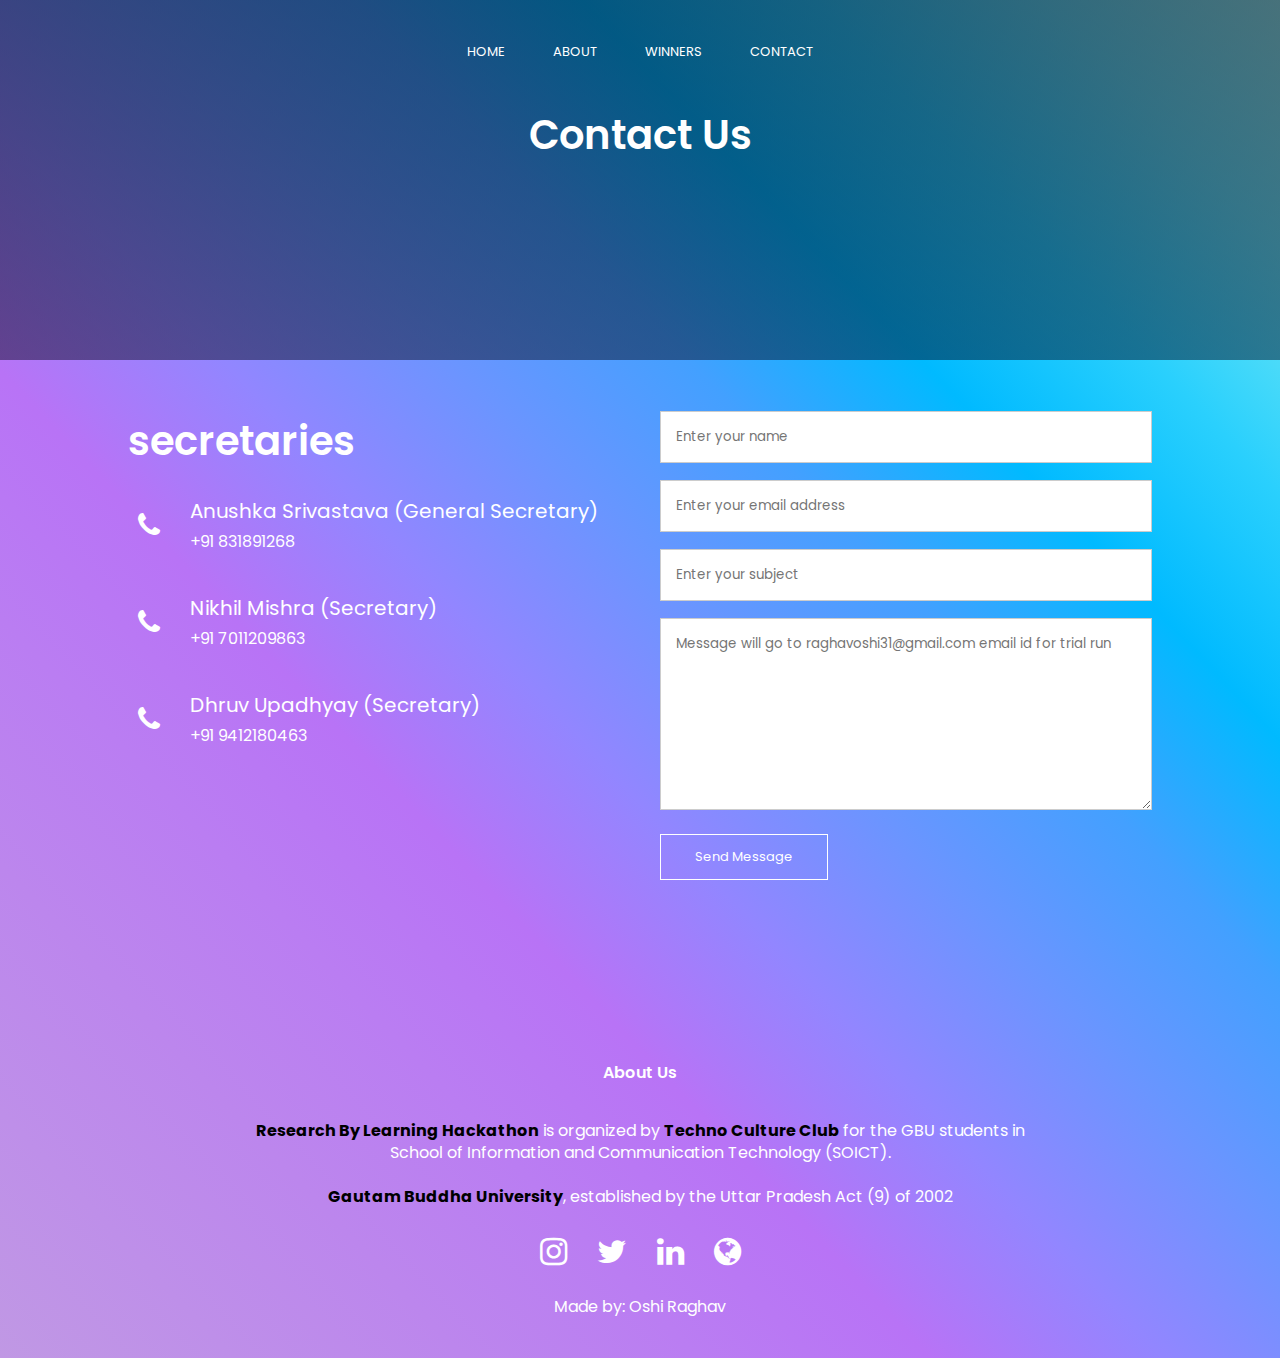
<file: contactus.html>
<!DOCTYPE html>
<html lang="en">
<head>
    <meta charset="UTF-8">
    <meta http-equiv="X-UA-Compatible" content="IE=edge">
    <meta name="viewport" content="width=device-width, initial-scale=1.0">
    <title>Contact Us</title>
    <link rel="stylesheet" href="css/index.css">
    <link rel="preconnect" href="https://fonts.googleapis.com">
<link rel="preconnect" href="https://fonts.gstatic.com" crossorigin>
<link href="https://fonts.googleapis.com/css2?family=Poppins:wght@100;200;300;400;600;700&family=Righteous&display=swap" rel="stylesheet">
<link rel="stylesheet" href="https://stackpath.bootstrapcdn.com/font-awesome/4.7.0/css/font-awesome.min.css">
<link rel="icon" type="image/x-icon" href="/assets/images/favicon.ico">
</head>
<body>
    <section class="sub-header">
        <nav>
            <div class="nav-links" id="navLinks">
                <i class="fa fa-times" onclick="hideMenu()"></i>
                <ul>
                    <li><a href="index.html">HOME</a></li>
                    <li><a href="about.html">ABOUT</a></li>
                    <li><a href="winner.html">WINNERS</a></li>
                    <li><a href="contactus.html">CONTACT</a></li>
                </ul>
            </div>
            <i class="fa fa-bars" onclick="showMenu()"></i>
        </nav>
        <h1>Contact Us</h1>
    </section>

    <!-- ------contact us ---------->
    <section class="contact-us">
        <div class="row">
            <div class="contact-col">
                <h1>secretaries</h1> <br>
                <div>
                     <i class="fa fa-phone"></i>
                     <span>
                         <h5>Anushka Srivastava (General Secretary)</h5>
                         <p>+91 831891268</p>
                     </span>
                </div>
                <div>
                     <i class="fa fa-phone"></i>
                     <span>
                         <h5>Nikhil Mishra (Secretary)</h5>
                         <p>+91 7011209863</p>
                     </span>
                </div>
                <div>
                     <i class="fa fa-phone"></i>
                     <span>
                         <h5>Dhruv Upadhyay (Secretary)</h5>
                         <p>+91  9412180463</p>
                     </span>
                </div>
            </div>
            <div class="contact-col">
                <form action="https://formcarry.com/s/WAIc4ojfIc5" method="POST" accept-charset="UTF-8"> 
                    <input type="text" name="name" placeholder="Enter your name" required>
                    <input type="email" name="email" placeholder="Enter your email address" required>
                    <input type="text" name="subject" placeholder="Enter your subject" required>
                    <textarea rows="8" name="message" placeholder="Message will go to raghavoshi31@gmail.com email id for trial run" required></textarea>
                    <button type="submit" class="hero-btn red-btn">Send Message</button>
                </form>
            </div>
        </div>
    </section>

<!-- --------footer--------- -->
<section class="footer">
    <h4>About Us</h4>
    <p><span>Research By Learning Hackathon</span> is organized by <span>Techno Culture Club</span> for the GBU students in <br>
         School of Information and Communication Technology (SOICT). <br><br>
        <span>Gautam Buddha University</span>, established by the Uttar Pradesh Act (9) of 2002  </p>
    <div class="icons">
       <a href="https://www.instagram.com/techno.club_gbu/"><i class="fa fa-instagram fa-2x" aria-hidden="true"></i></a>
        <i class="fa fa-twitter fa-2x" aria-hidden="true"></i>
        <a href="https://www.linkedin.com/company/techno-club-gbu/mycompany/"> <i class="fa fa-linkedin fa-2x" aria-hidden="true"></i></a>
        <a href="https://www.gbu.ac.in/"><i class="fa fa-globe fa-2x" aria-hidden="true"></i> </a>
    </div>
    <p>Made by: Oshi Raghav</p>
</section>
<!-- ---------------javascript for toggle menu ----------------->
    <script>
        var navLinks = document.getElementById("navLinks");
        function showMenu(){
            navLinks.style.right = "0";
        }
        function hideMenu(){
            navLinks.style.right = "-200px";
        }
    </script>
</body>
</html>
</file>
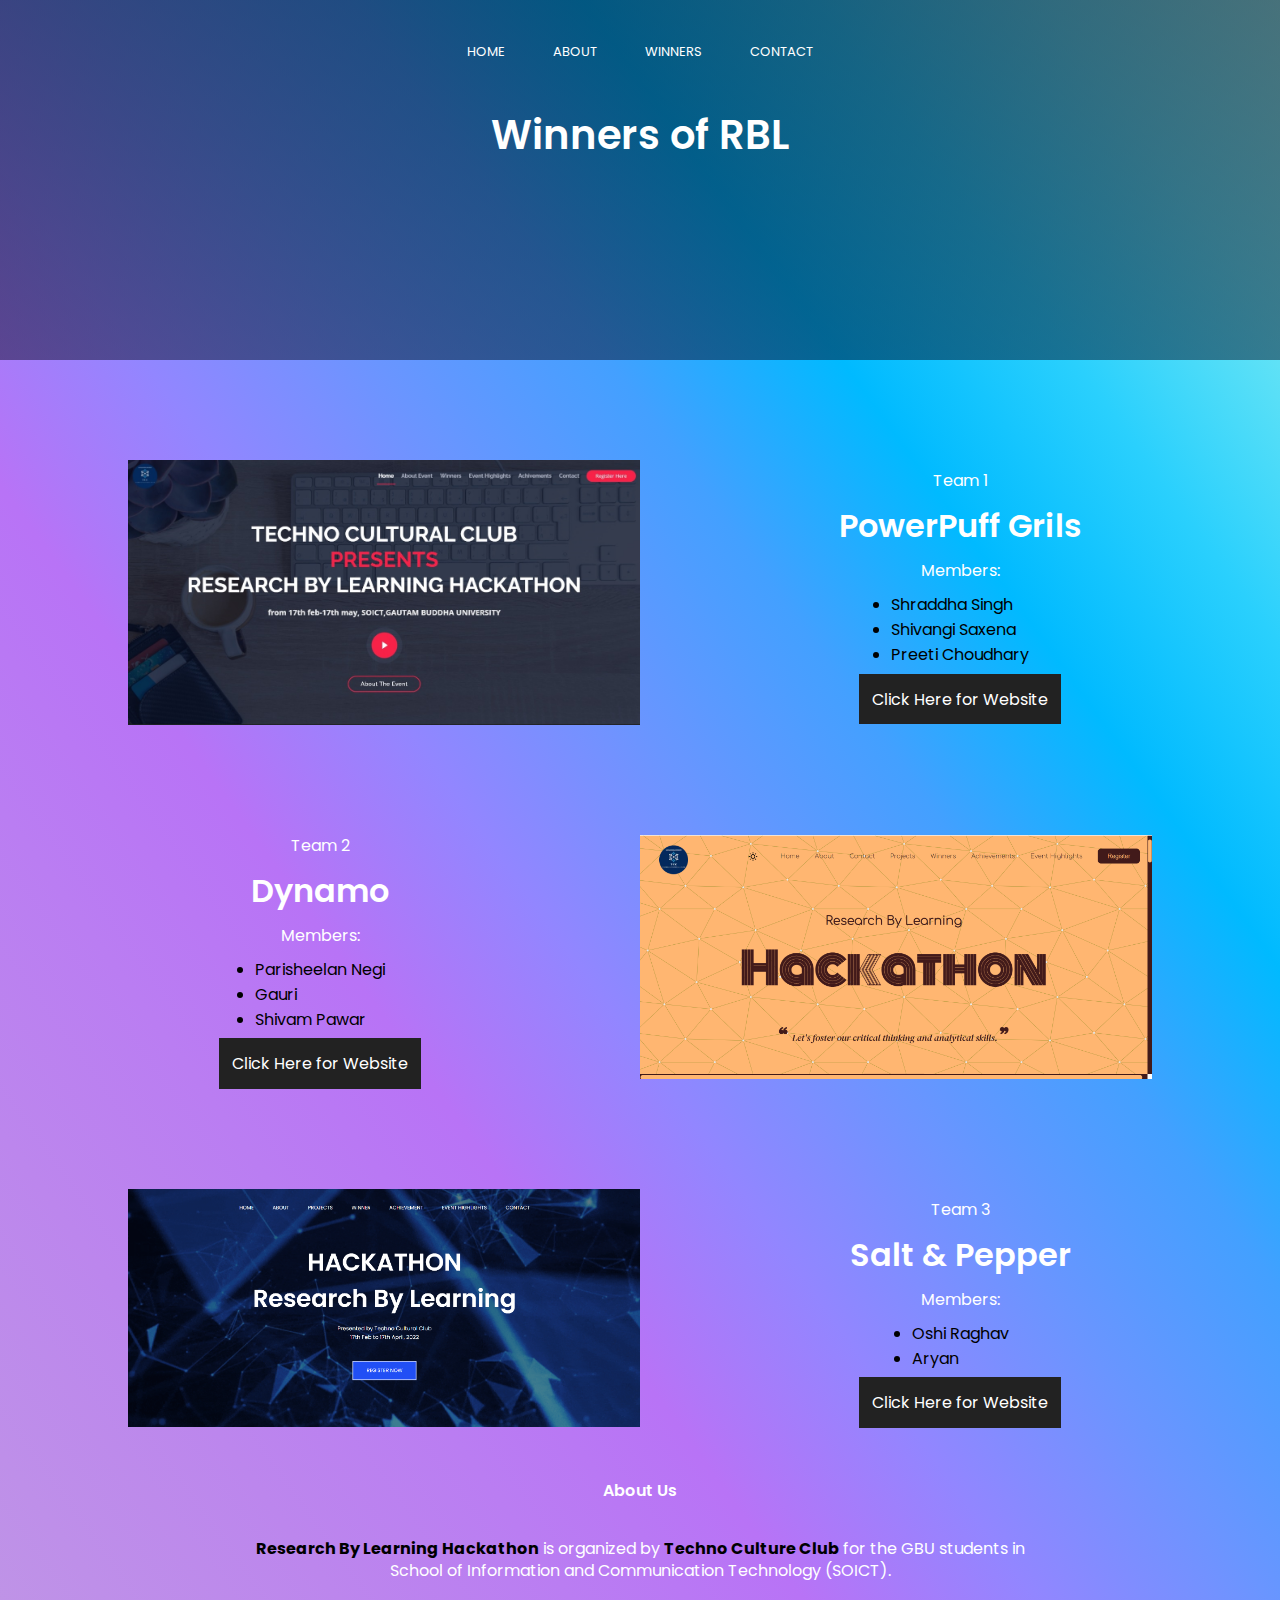
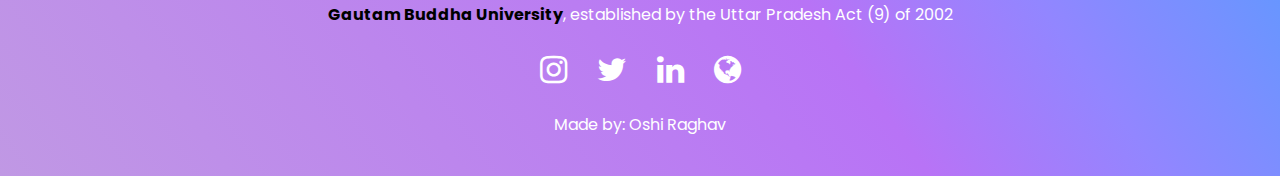
<file: winner.html>
<!DOCTYPE html>
<html lang="en">
<head>
    <meta charset="UTF-8">
    <meta http-equiv="X-UA-Compatible" content="IE=edge">
    <meta name="viewport" content="width=device-width, initial-scale=1.0">
    <title>Winners</title>
    <link rel="stylesheet" href="css/index.css">
    <link rel="preconnect" href="https://fonts.googleapis.com">
<link rel="preconnect" href="https://fonts.gstatic.com" crossorigin>
<link href="https://fonts.googleapis.com/css2?family=Poppins:wght@100;200;300;400;600;700&family=Righteous&display=swap" rel="stylesheet">
<link rel="stylesheet" href="https://stackpath.bootstrapcdn.com/font-awesome/4.7.0/css/font-awesome.min.css">
<link rel="icon" type="image/x-icon" href="/assets/images/favicon.ico">
</head>
<body>
    <section class="sub-header">
        <nav>
            <div class="nav-links" id="navLinks">
                <i class="fa fa-times" onclick="hideMenu()"></i>
                <ul>
                    <li><a href="index.html">HOME</a></li>
                    <li><a href="about.html">ABOUT</a></li>
                    <li><a href="winner.html">WINNERS</a></li>
                    <li><a href="contactus.html">CONTACT</a></li>
                </ul>
            </div>
            <i class="fa fa-bars" onclick="showMenu()"></i>
        </nav>
        <h1>Winners of RBL</h1>
    </section>
    <!-- --------------main------------- -->
    <section id="winner">
        <div class="winner1">
            <div class="win-left">
               <img src="./assets/images/1win.jpeg" alt="just a friendly image">
            </div>
            <div class="win-right">
                <p>Team 1</p>
                <h1>PowerPuff Grils</h1>
                <p>Members:</p>
                <ul>
                    <li>Shraddha Singh</li>
                    <li>Shivangi Saxena</li>
                    <li>Preeti Choudhary</li>
                </ul>
                <a id="website" href="https://gregarious-faloodeh-577492.netlify.app/index.html" target="_blank">Click Here for Website</a>
            </div>
        </div>
        <div class="winner2">
            <div class="win2-left">
                <p>Team 2</p>
                <h1>Dynamo</h1>
                <p>Members:</p>
                <ul>
                    <li>Parisheelan Negi</li>
                    <li>Gauri</li>
                    <li>Shivam Pawar</li>
                </ul>
                <a id="website" href="https://researchbylearning.netlify.app/" target="_blank">Click Here for Website</a>
            </div>
            <div class="win2-right">
               <img src="./assets/images/2win.png" alt="just a friendly image">
            </div>
        </div>
        <div class="winner3">
            <div class="win3-left">
               <img src="./assets/images/3win.png" alt="just a friendly image">
            </div>
            <div class="win3-right">
                <p>Team 3</p>
                <h1>Salt & Pepper</h1>
                <p>Members:</p>
                <ul>
                    <li>Oshi Raghav</li>
                    <li>Aryan</li>
                </ul>
                <a id="website" href="https://creators-rblh-sap.netlify.app/index.html" target="_blank">Click Here for Website</a>
            </div>
        </div>
</section>

    <!-- --------footer--------- -->
<section class="footer">
    <h4>About Us</h4>
    <p><span>Research By Learning Hackathon</span> is organized by <span>Techno Culture Club</span> for the GBU students in <br>
         School of Information and Communication Technology (SOICT). <br><br>
        <span>Gautam Buddha University</span>, established by the Uttar Pradesh Act (9) of 2002  </p>
    <div class="icons">
       <a href="https://www.instagram.com/techno.club_gbu/"><i class="fa fa-instagram fa-2x" aria-hidden="true"></i></a>
        <i class="fa fa-twitter fa-2x" aria-hidden="true"></i>
        <a href="https://www.linkedin.com/company/techno-club-gbu/mycompany/"> <i class="fa fa-linkedin fa-2x" aria-hidden="true"></i></a>
        <a href="https://www.gbu.ac.in/"><i class="fa fa-globe fa-2x" aria-hidden="true"></i> </a>
    </div>
    <p>Made by: Oshi Raghav</p>
</section>
<!-- ---------------javascript for toggle menu ----------------->
    <script>
        var navLinks = document.getElementById("navLinks");
        function showMenu(){
            navLinks.style.right = "0";
        }
        
        function hideMenu(){
            navLinks.style.right = "-200px";
        }

    </script>
</body>
</html>
</file>
<file: css/index.css>
*{
    margin: 0;
    padding: 0;
    font-family: 'poppins', sans-serif;
}
body{
    background-image: linear-gradient(to right top, #c098e4, #be8fe9, #bc86ed, #ba7df2, #b873f6, #9286ff, #6a95ff, #43a0ff, #00baff, #2ad0fd, #67e4f5, #9bf5ef);
}
/* -----home page styling-------- */
.header{
    min-height: 100vh;
    width: 100%;
    background: linear-gradient(rgba(4, 30, 29, 0.544),rgba(15, 4, 30, 0.63)),url(https://media.giphy.com/media/xUPGcLzR1mUpYMdIJi/giphy.gif);
    background-repeat: no-repeat;
    background-position: bottom;
    background-size: cover;
    position: relative;
}
nav{
    display: flex;
    padding: 2%;
    justify-content: center;
    align-items: center;
}
.nav-links{
    flex: 1;
    text-align: center;
}
.nav-links ul li{
    list-style: none;
    display: inline-block;
    padding: 12px 22px;
    position: relative;
}
.nav-links ul li a{
    color: #fff;
    text-decoration: none;
    font-size: 13px;
}
.nav-links ul li a:hover{
    font-size: 1.2rem;
    transition: all 0.5s ease;
}
.text-box{
    width: 90%;
    color: #fff;
    position: absolute;
    top: 50%;
    left: 50%;
    transform: translate(-50%,-50%);
    text-align: center;
}
.text-box h1{
    font-size: 62px;
}
.text-box p{
    margin: 10px 0 40px;
    font-size: 14px;
    color: #fff;
}
.hero-btn{
    display: inline-block;
    text-decoration: none;
    color: #fff;
    border: 1px solid #fff;
    padding: 12px 34px;
    font-size: 13px;
    background: transparent;
    position: relative;
    cursor: pointer;
}
.hero-btn{
    display: inline-block;
    text-decoration: none;
    color: #fff;
    border: 1px solid #fff;
    padding: 12px 34px;
    font-size: 13px;
    background: transparent;
    position: relative;
    cursor: pointer;
}
.hero-btn:hover{
    border: 2px solid white;
    background: #2fb0df;
    transition: 1s;
}
nav .fa{
    display: none;
}
@media(max-width: 700px){
    .text-box h1{
        font-size: 20px;
    }
    .nav-links ul li{
        display: block;
    }
    .nav-links{
        position: fixed;
        background: #2fb0df;
        height: 100vh;
        width: 200px;
        top: 0;
        right: -200px;
        text-align: left;
        z-index: 2;
        transition: 1s;
    }
    nav .fa{
        display: block;
        color: white;
        margin: 10px;
        position: absolute;
        top: 0;
        right: 0;
        font-size: 22px;
        cursor: pointer;
    }
    
    .nav-links ul{
        padding: 30px;
    }
}
/* -------- Participation deatils styling----- */
.course{
    width: 80%;
    margin: auto;
    text-align: center;
    padding-top: 80px;
}
.round{
    text-align: justify;
}
h1{
    font-size: 40px;
    font-weight: 600;
    color: #fff;
}
p{
    color: white;
    font-size: 300;
    line-height: 22px;
    padding: 10px;
}
.course-col p{
    color: #222;
}
.course-col a{
   background-color: #062856;
   color: #f0f0f0;
   padding: 2%;
   border-radius: 10px;
   text-decoration: none;
   margin-top: 20px;
}
.course-col a:hover{
  color: rgb(255, 255, 255);
}
.row{
    margin-top: 5%;
    display: flex;
    justify-content: space-between;
    margin-bottom: 100px;
}
.course-col{
    flex-basis: 31%;
    background: #fff;
    border-radius: 10px;
    margin-bottom: 5%;
    padding: 20px 12px;
    box-sizing: border-box;
    transition: 0.5s;
}
h3{
    text-align: center;
    font-weight: 600;
    margin: 10px 0px;
}
.course-col:hover{
    box-shadow: rgba(244, 236, 255, 0.985) 0px 54px 55px, rgba(134, 165, 237, 0.12) 0px -12px 30px, rgb(169, 104, 248) 0px 4px 6px, rgba(190, 182, 234, 0.784) 0px 12px 13px, rgb(27, 216, 250) 0px -3px 5px;
}
@media(max-width: 700px){
    .row{
        flex-direction: column;
    }

}
/* -------- Phases in hackathon styling------ */
.campus{
    width: 80%;
    margin: auto;
    text-align: center;
    padding-top: 50px;
}
.row1{
    justify-content: center !important;
    align-items: center !important;
    display: flex !important;
    margin-top: 5%;
    display: flex;
    justify-content: space-between;
}
.campus-col{
    flex-basis: 32%;
    border-radius: 10px;
    margin-bottom: 30px;
    text-align: justify;
    position: relative;
    overflow: hidden;
}
.campus-col img{
    width: 100%;
    height: 100%;
    object-fit: fill;
    display: block;
    
}
.layer{
    background: transparent;
    height: 100%;
    width: 100%;
    position: absolute;
    padding-top: 15%;
    top: 0;
    left: 0;
}
/* ---------facilities-------- */
.facilities{
    width: 50%;
    margin: auto;
    text-align: center;
    padding-top: 50px;
}
.facilities-col{
    width: 100%;
    padding-left: 5%;
    padding-right: 5%;
    border-radius: 10px;
    text-align: left;
    margin-bottom: 5%;
}
.facilities-col a{
    color: white;
}
.facilities-col a:hover{
    font-size: 20px;
    transition: all 0.3s ease;
}
.facilities-col img{
    width: 100%;
    border-radius: 10px;
}
.facilities-col p{
    padding: 0;
    text-align: center;
    justify-content: center;
}
.facilities-col h3{
    margin-top: 16px;
    margin-bottom: 15px;
    text-align: left;
    color: aliceblue;
    text-align: center;
    justify-content: center;
}

.facilities1{
    width: 85%;
    margin: auto;
    text-align: center;
    padding-top: 50px;
}
.facilities-col1{
    width: 85%;
    padding: 1%;
    border-radius: 10px;
    text-align: left;
    margin-bottom: 5%;
}
@media (max-width: 700px) {
    .facilities-col1{
        padding-left: 20%;
        width: 60%;
    }
    .facilities{
        margin-right: 30%;
    }
}
.facilities-col1 a{
    color: white;
    }
.facilities-col1 a:hover{
    font-size: 20px;
    transition: all 0.3s ease;
}
.facilities-col1 img{
    width: 90%;
    height: 80%;
    border-radius: 10px;
}
.facilities-col1 p{
    padding: 0;
    text-align: center;
    justify-content: center;
}
.facilities-col1 h3{
    margin-top: 16px;
    margin-bottom: 15px;
    text-align: left;
    color: aliceblue;
    text-align: center;
    justify-content: center;
}
/* ------- testimonials------- */
.testimonials{
    width: 80%;
    padding-top: 50px;
    text-align: center;
    margin: auto;
}
.testimonial-col{
    flex-basis: 40%;
    border-radius: 10px;
    margin-bottom: 5%;
    text-align: left;
    background: #fff3f3;
    padding: 25px;
    cursor: pointer;
   
}
.testimonial-col img{
    height: 80px;
    width: 80px;
    object-fit: cover;
    margin-left: 5px;
    margin-right: 5px;
    border-radius: 50%;
}
.testimonial-col p{
    padding: 0;
    color: #222;
}
.testimonial-col h3{
    margin-top: 15px;
    text-align: left;
} 
.testimonial-col .fa{
    color: #f44336;
}
@media(max-width: 700px){
    .testimonial-col img{
        margin-left: 0px;
        margin-right: 15px;
    }
}

/* -------call to action------- */
.cta{
    margin: 100px auto;
    width: 80%;
    background: linear-gradient(rgba(4, 9, 30, 0.558),rgba(4, 9, 30, 0.472)),url(https://media.giphy.com/media/xUPGcLzR1mUpYMdIJi/giphy.gif);
    background-position: center;
    background-size: cover;
    border-radius: 10px;
    text-align: center;
    padding: 100px 0;
}
.cta h1{
    color: #fff ;
    margin-bottom: 40px;
    padding: 0;
}

@media(max-width: 700px){
    .cta h1{
        font-size: 24px;
    }
}

/* ---------footer----------- */
.footer{
    width: 100%;
    text-align: center;
    padding: 30px 0;
}
.footer span{
    font-weight: bold;
    color: rgb(0, 0, 0);
}
.footer h4{
    margin-bottom: 25px;
    margin-top: 20px;
    font-weight: 600;
    color: white;
}
.icons .fa{
    color: white;
    margin: 0 13px;
    cursor: pointer;
    padding: 18px 0;
}
.icons .fa:hover{
    color: #01022abe;
}

/* -------about us page------- */
.sub-header{
    height: 40vh;
    width: 100%;
    background: linear-gradient(rgba(4, 9, 30, 0.558),rgba(4, 9, 30, 0.472)),url(https://media.giphy.com/media/xUPGcLzR1mUpYMdIJi/giphy.gif);
    background-position: center;
    background-size: cover;
    text-align: center;
    color: #fff;
}
.sub-header h1{
    margin-top: 5px;
}
.about-us{
    width: 80%;
    margin: auto;
    padding-top: 20px;
}
.about-col{
    flex-basis: 48%;
}
.about-col a{
    align-items: left;
    justify-items: left;
    background-color: #062856;
    color: #f0f0f0;
    padding: 2%;
    margin-top: 15px;
    margin: 10px;
    border-radius: 10px;
    text-decoration: none;
}
.about-col a:hover{
    color: rgb(210, 205, 205);
}
#about-para{
    margin-top: 1%;
}
.about-col img{
    width: 80%;
    height: 90%;
    margin-left: 50px;
}
.about-col h1{
    padding-top: 0;
    text-align: left;
    margin-left: 2%;
    justify-content: left;
}
.about-us li{
    color: white;
}
.perks h1{
    justify-content: left;
    text-align: left;
    margin-top: 9%;
}
.perks{
    margin-bottom: 9%;
    width: 100%;
}
.perk-right{
    display: flex;
    align-items: center;
}
.perk-right img{
    width: 80%;
    height: 60%;
}
@media(max-width: 700px){
    .rowy {
    display: flex;
    flex-direction: column-reverse;
    }
    .perk-right img{
        width: 50%;
        height: 50%;
        padding-left: 20%;
    }
}
.theme h1{
    padding-top: 0;
    width: 100%;
    display: flex;
    text-align: center;
    justify-content: center;
}
.theme{
    width: 50%;
    height: 100%;
    margin-left: 10%;
    border-radius: 5%;
    padding: 3%;
    padding-bottom: 5%;
    background-color: rgba(166, 176, 241, 0.44);

}
.row-2{
    display: flex;
    width: 100%;
    margin: 3% 1%;
}
.rules{
    padding-left: 5%;
}
@media(max-width: 700px){
    .row-2{
        display: flex;
        flex-direction: column-reverse;
    }
    .rules{
        margin-bottom: 50px;
        margin-right: 100px;
        width: 100%;
        padding: 5%;
    }
    .theme{
        margin-bottom: 50px;
        width: 100%;
        padding: 5%;
        margin-left: 0%;
    }
    .rowy{
        display: flex;
        flex-direction: column;
    }
}
/* ----contact us----- */
.location iframe{
    width: 100%;
}
.contact-us{
    width: 80%;
    margin: auto;
}
.contact-col{
    flex-basis: 48%;
    margin-bottom: 30px;
}
.contact-col div{
    display: flex;
    align-items: center;
    margin-bottom: 40px;
}
.contact-col div .fa{
    font-size: 28px;
    color: white;
    margin: 10px;
    margin-right: 30px;
}
.contact-col div p{
    padding: 0;
}
.contact-col div h5{
    font-size: 20px;
    margin-bottom: 5px;
    color: white;
    font-weight: 400;
}
.contact-col input, .contact-col textarea{
    width: 100%;
    padding: 15px;
    margin-bottom: 17px;
    outline: none;
    border: 1px solid #ccc;
    box-sizing:border-box ;
}
.head{
    display: flex;
    width: 100%;
    align-items: center;
    justify-content: center;
    margin: 10% 0%;
}
.winner{
    height: 100vh;
    width: 100%;
    display: flex;
    flex-direction: column;
    align-items: center;
    justify-content: center;
}
.winner1{
    padding-top: 100px;
    height: 100%;
    width: 100%;
    display: flex;
    align-items: center;
    justify-content: center;
}
.win-left{
    height: 100%;
    width: 50%;
    display: flex;
    align-items: center;
    justify-content: flex-end;
}
.win-left img{
    height: 80%;
    width: 80%;
    object-fit: contain;
    cursor: pointer;
}
.win-right{
    height: 100%;
    width: 50%;
    display: flex;
    flex-direction: column;
    align-items: center;
    justify-content: center;
}
.win-right h1{
    font-size: 2rem;
}

/* winner 2 */
.winner2{
    padding-top: 100px;
    height: 100%;
    width: 100%;
    display: flex;
    align-items: center;
    justify-content: center;
}
.win2-right{
    height: 100%;
    width: 50%;
    display: flex;
    align-items: center;
    justify-content: flex-start;
}
.win2-right img{
    height: 80%;
    width: 80%;
    object-fit: contain;
    cursor: pointer;
}
.win2-left{
    height: 100%;
    width: 50%;
    display: flex;
    flex-direction: column;
    align-items: center;
    justify-content: center;
}
.win2-left h1{
    font-size: 2rem;
}

/* winner 3 */
.winner3{
    padding-top: 100px;
    height: 100%;
    width: 100%;
    display: flex;
    align-items: center;
    justify-content: center;
}
.win3-left{
    height: 100%;
    width: 50%;
    display: flex;
    align-items: center;
    justify-content: flex-end;
}
.win3-left img{
    height: 80%;
    width: 80%;
    object-fit: contain;
    cursor: pointer;
}
.win3-right{
    height: 100%;
    width: 50%;
    display: flex;
    flex-direction: column;
    align-items: center;
    justify-content: center;
}
.win3-right h1{
    font-size: 2rem;
}
#website{
    text-decoration: none;
    color: white;
    background-color: #222;
    padding: 2%;
    margin-top: 1%;
}
#website:hover{
    color: rgb(191, 191, 191);
}
@media (max-width: 700px) {
    .winner1 {
        display: flex;
        flex-direction: column-reverse;
    }
    .win-left{
        display: flex;
        justify-content: center;
        align-items: center;
        width: 90%;
        margin-top: 5%;
    }
    .win-right{
        width: 100%;
    }
    .winner2{
        display: flex;
        flex-direction: column;
    }
    .win2-left{
        width: 100;
    }
    .win2-right{
        display: flex;
        justify-content: center;
        align-items: center;
        width: 90%;
        margin-top: 5%;
    }
    .winner3 {
        display: flex;
        flex-direction: column-reverse;
    }
    .win3-left{
        display: flex;
        justify-content: center;
        align-items: center;
        width: 90%;
        margin-top: 5%;
        margin-bottom: 15%;
    }
    .win3-right{
        width: 100%;
    }
}
</file>
